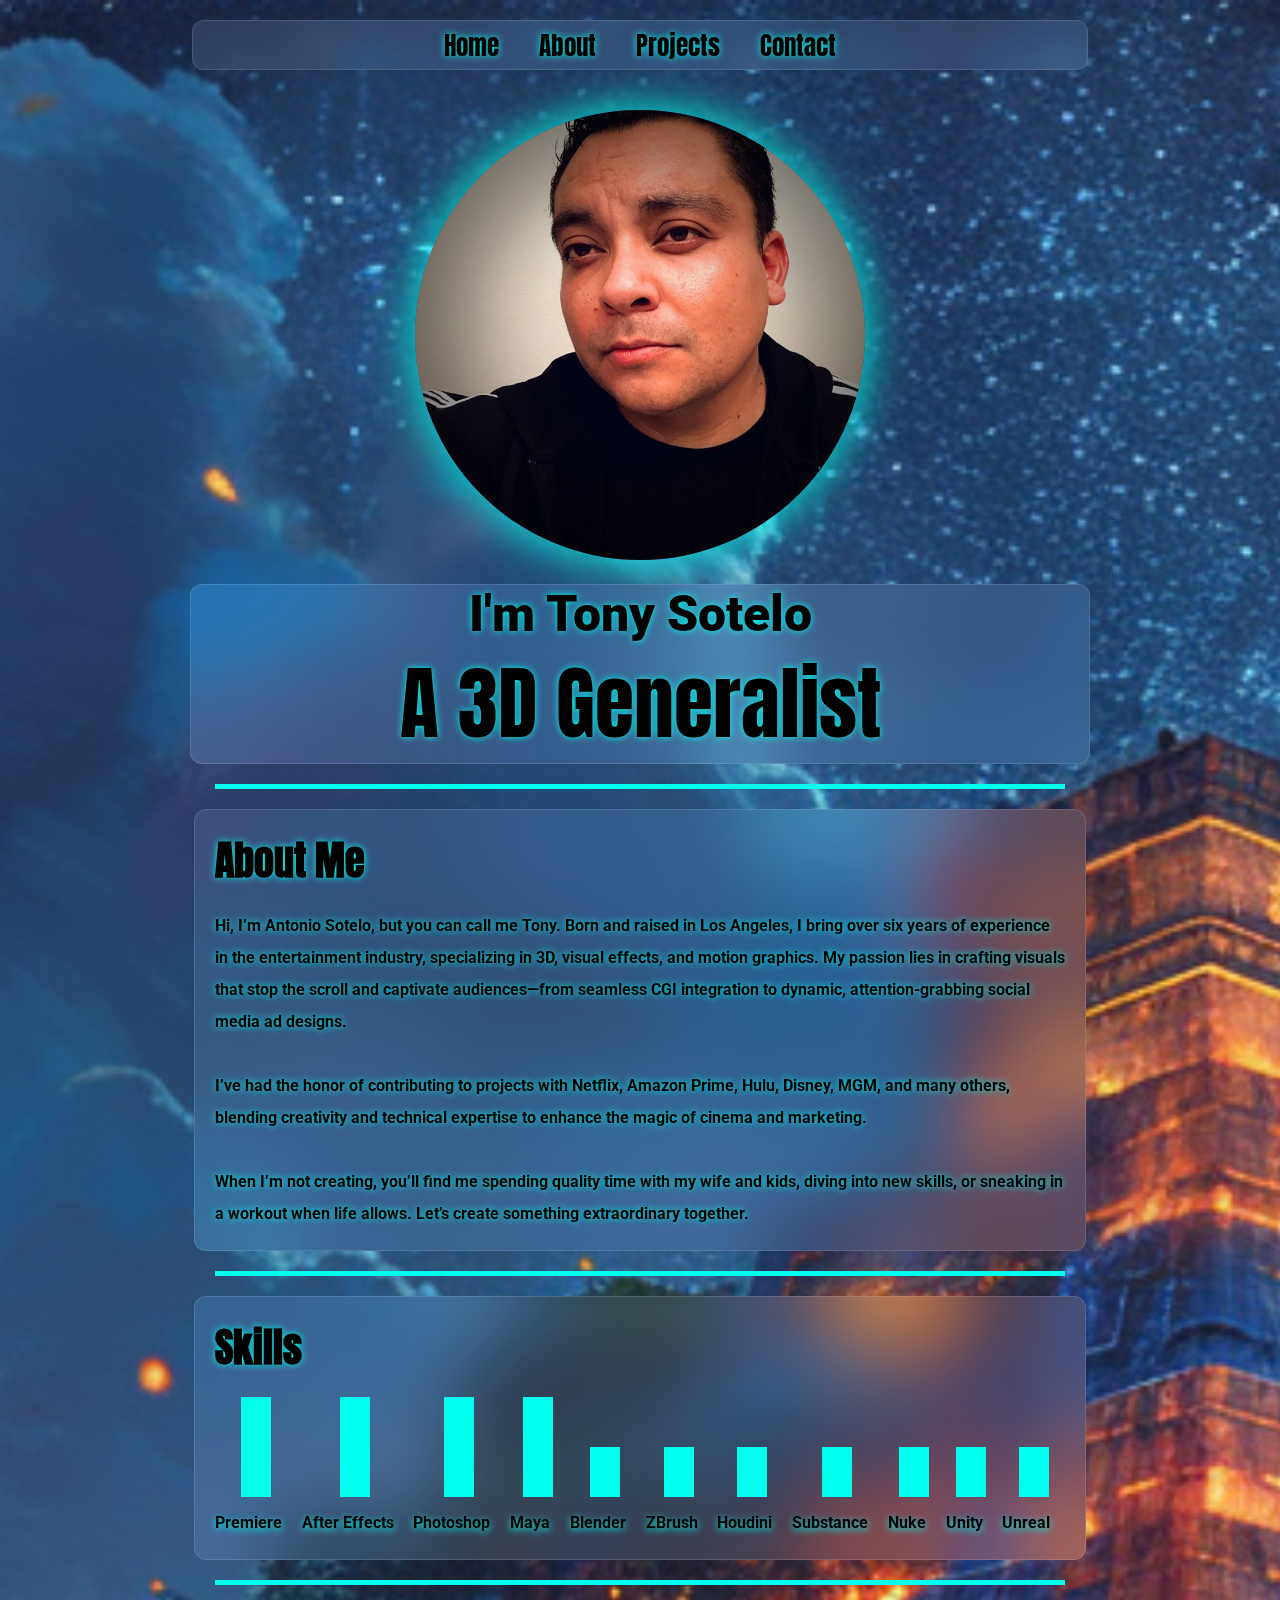
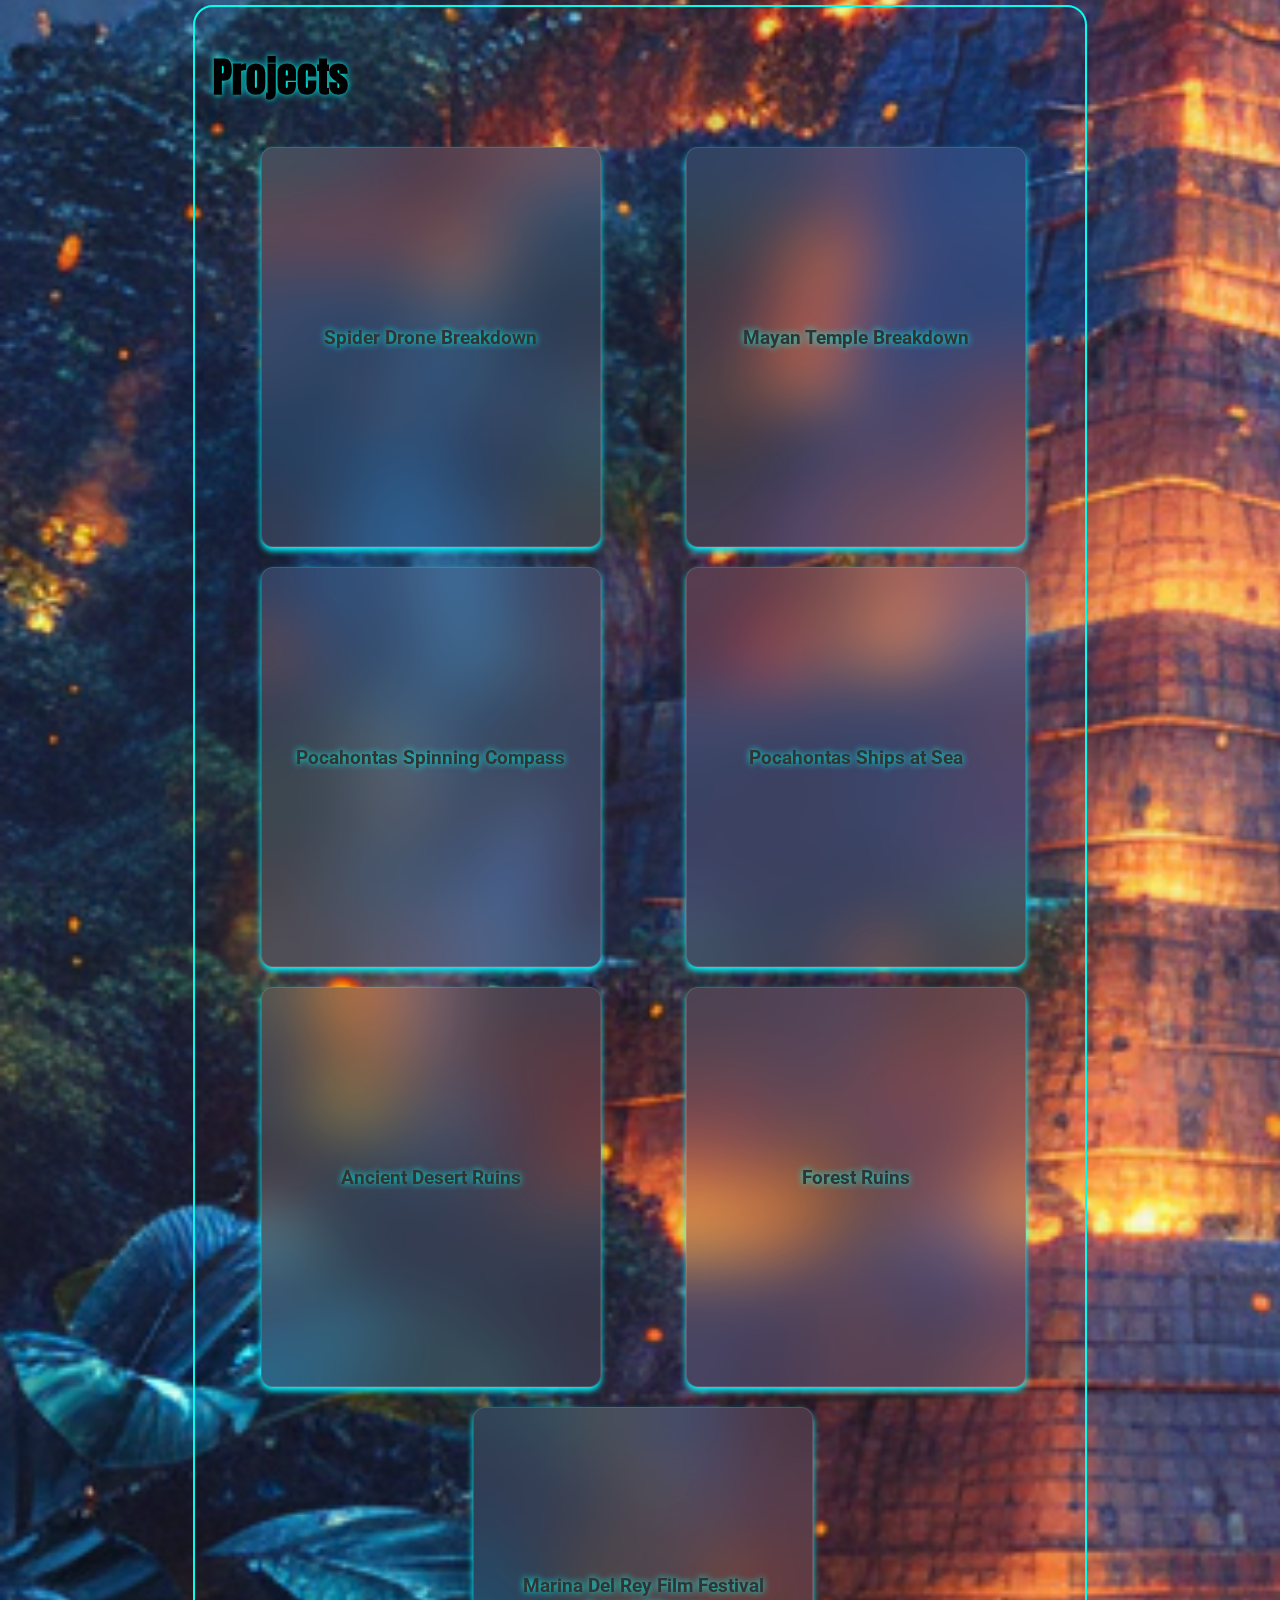
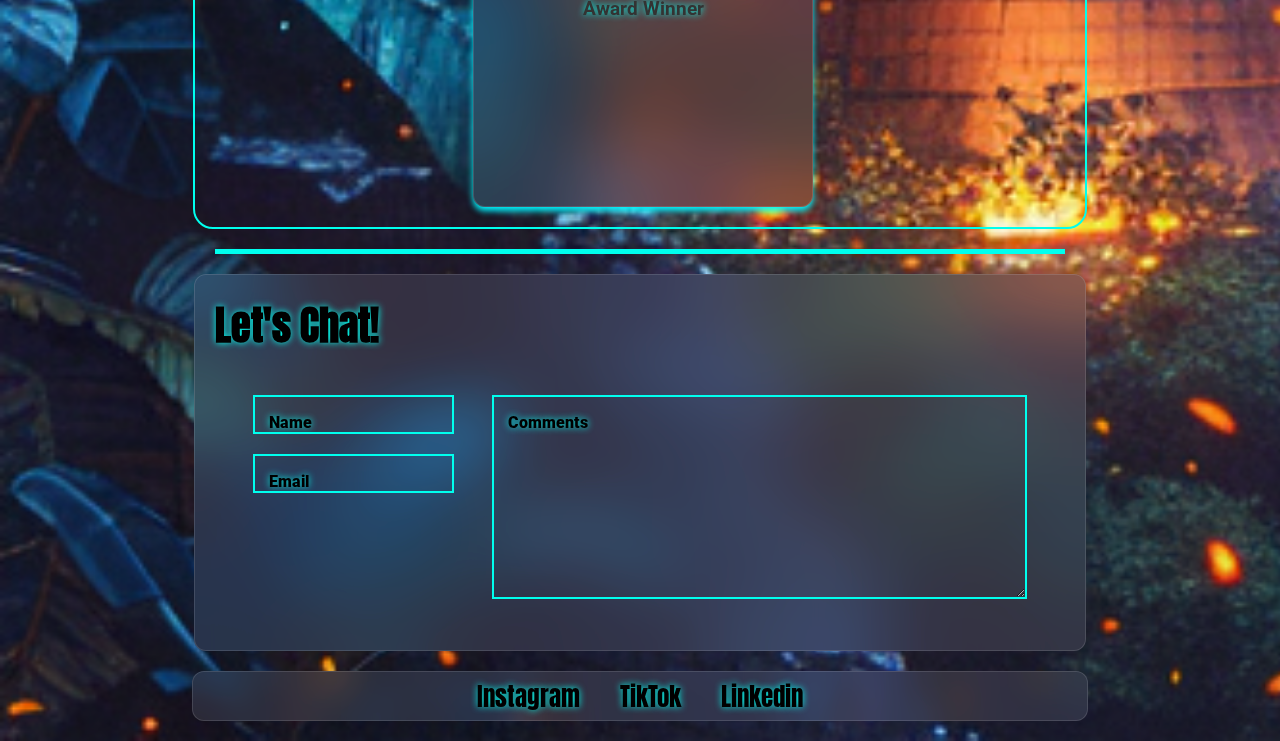
<file: index.html>
<!DOCTYPE html>
<html lang="en">
<head>
    <meta charset="UTF-8">
    <meta name="viewport" content="width=device-width, initial-scale=1.0">
    <link rel="stylesheet" href="/styles/stylesheet.css">
    <title>Home</title>
</head>
<body>

    <header>
        <nav class="header_nav_container">
            <a href="#/">Home</a>
            <a href="#about">About</a>
            <a href="#projects">Projects</a>
            <a href="#contact">Contact</a>
        </nav>
    </header>

    <main>

        <section>
            <img class="profile_pic" src="/images/profile_pic.jpg" alt="profile picture">
        </section>

        <section class="intro">
            <div class="name">I'm Tony Sotelo</div>
            <div class="role">A 3D Generalist</div>
        </section>

        <span class="hr"></span>
        

        <section class="about_me_section">
            <h2 id="about">About Me</h2>
            
            <p>
                Hi, I’m Antonio Sotelo, but you can call me Tony. Born and raised in Los Angeles, I bring over six years of experience in the entertainment industry, specializing in 3D, visual effects, and motion graphics. My passion lies in crafting visuals that stop the scroll and captivate audiences—from seamless CGI integration to dynamic, attention-grabbing social media ad designs.
                <br><br>

                I’ve had the honor of contributing to projects with Netflix, Amazon Prime, Hulu, Disney, MGM, and many others, blending creativity and technical expertise to enhance the magic of cinema and marketing.  
                <br><br>

                When I’m not creating, you’ll find me spending quality time with my wife and kids, diving into new skills, or sneaking in a workout when life allows. Let’s create something extraordinary together.
            </p>
        </section>

        <span class="hr"></span>

        <section class="skills_section">
            <h2>Skills</h2>

            <aside class="skills">
                <div class="skill_premiere"></div>
                <div class="skill_after_effects"></div>
                <div class="skill_photoshop"></div>
                <div class="skill_maya"></div>
                <div class="skill_blender"></div>
                <div class="skill_zbrush"></div>
                <div class="skill_houdini"></div>
                <div class="skill_substance"></div>
                <div class="skill_nuke"></div>
                <div class="skill_unity"></div>
                <div class="skill_unreal"></div>
                <div>Premiere</div>
                <div>After Effects</div>
                <div>Photoshop</div>
                <div>Maya</div>
                <div>Blender</div>
                <div>ZBrush</div>
                <div>Houdini</div>
                <div>Substance</div>
                <div>Nuke</div>
                <div>Unity</div>
                <div>Unreal</div>
            </aside>
        </section>

        <span class="hr"></span>

        <section class="main_projects_container">
            <section class="projects_section">
                <h2 class="projects_h2" id="projects">Projects</h2>
                <section class="project_container1">
                    <div class="card">
                        <div class="card_side card_side_front">
                            <div>Spider Drone Breakdown</div>
                        </div>
                        <div class="card_side card_side_back">
                            <div>
                                <blockquote class="instagram-media" 
                                    data-instgrm-permalink="https://www.instagram.com/p/B6p6MWzAuJU/?utm_source=ig_embed&amp;utm_campaign=loading" 
                                    data-instgrm-version="14"
                                    style="background:#00ffee; border:0; border-radius:3px; box-shadow:0 0 1px 0 rgba(0,0,0,0.5),0 1px 10px 0 rgba(0,0,0,0.15); margin: 1px; max-width:540px; padding:0;">
                                </blockquote>
                                <script async src="//www.instagram.com/embed.js"></script>
                            </div>
                        </div>
                    </div>
    
                    <div class="card">
                        <div class="card_side card_side_front">
                            <div>Mayan Temple Breakdown</div>
                        </div>
                        <div class="card_side card_side_back">
                            <div>
                                <blockquote class="instagram-media"
                                    data-instgrm-permalink="https://www.instagram.com/p/CCVB6GOJaf7/?utm_source=ig_embed&amp;utm_campaign=loading" 
                                    data-instgrm-version="14" 
                                    style="max-width: 540px; margin: auto; border: 0; background: #fff; border-radius: 3px;">
                                </blockquote>
                                <script async src="//www.instagram.com/embed.js"></script>
                            </div>
                        </div>
                    </div>
                </section>
    
                <section class="projects_container2">
                    <div class="card">
                        <div class="card_side card_side_front">
                            <div>Pocahontas Spinning Compass</div>
                        </div>
                        <div class="card_side card_side_back">
                            <div style="width: auto; height: 400px; overflow: hidden;">
                                <blockquote class="instagram-media" 
                                    data-instgrm-permalink="https://www.instagram.com/tv/CedTbOqgM6n/" 
                                    data-instgrm-version="14" 
                                    style="background:#FFF; border:0; margin: 1px; max-width:540px; width:calc(100% - 2px);">
                                </blockquote>
                                <script async src="//www.instagram.com/embed.js"></script>
                            </div>
                        </div>
                    </div>
        
                    <div class="card">
                        <div class="card_side card_side_front">
                            <div>Pocahontas Ships at Sea</div>
                        </div>
                        <div class="card_side card_side_back">
                            <div style="width: auto; height: 400px; overflow: hidden;">
                                <blockquote class="instagram-media" 
                                    data-instgrm-permalink="https://www.instagram.com/reel/Cqv4uWdAVbs/" 
                                    style="margin: 1px; max-width: 540px; padding: 0; width: 100%;">
                                </blockquote>
                                <script async src="//www.instagram.com/embed.js"></script>
                            </div>
                        </div>
                    </div>
                </section>
    
                <section class="projects_container3">
                    <div class="card">
                        <div class="card_side card_side_front">
                            <div>Ancient Desert Ruins</div>
                        </div>
                        <div class="card_side card_side_back">
                            <div style="width: auto; height: 400px; overflow: hidden;">
                                <blockquote class="instagram-media" 
                                    data-instgrm-permalink="https://www.instagram.com/p/CqK4igErkMb/" 
                                    data-instgrm-version="14" style="background:#FFF; border:0; border-radius:3px; box-shadow:0 0 1px rgba(0,0,0,0.5),0 1px 10px rgba(0,0,0,0.15); margin:1px; max-width:540px; min-width:326px; padding:0; width:calc(100% - 2px);">
                                  </blockquote>
                                  <script async src="//www.instagram.com/embed.js"></script>
                            </div>
                        </div>
                    </div>
        
                    <div class="card">
                        <div class="card_side card_side_front">
                            <div>Forest Ruins</div>
                        </div>
                        <div class="card_side card_side_back">
                            <div style="width: auto; height: 400px; overflow: hidden;">
                                <blockquote class="instagram-media" 
                                    data-instgrm-permalink="https://www.instagram.com/reel/CofmM27AiE4/" 
                                    data-instgrm-version="14" style="background:#FFF; border:0; border-radius:3px; box-shadow:0 0 1px rgba(0,0,0,0.5), 0 1px 10px rgba(0,0,0,0.15); margin: 1px; max-width:540px; min-width:326px; padding:0; width:99.375%;">
                                  </blockquote>
                                  <script async src="//www.instagram.com/embed.js"></script>
                            </div>
                        </div>
                    </div>
                </section>
    
                <section class="projects_container4">
                    <div class="card">
                        <div class="card_side card_side_front">
                            <div>Marina Del Rey Film Festival Award Winner</div>
                        </div>
    
                        <div class="card_side card_side_back">
                            <div style="width: auto; height: 400px; overflow: hidden;">
                                <blockquote class="instagram-media" 
                                    data-instgrm-permalink="https://www.instagram.com/p/CRvr0VpjQ9H/?utm_source=ig_embed&amp;utm_campaign=loading" 
                                    data-instgrm-version="14" style=" background:#FFF; border:0; border-radius:3px; box-shadow:0 0 1px 0 rgba(0,0,0,0.5),0 1px 10px 0 rgba(0,0,0,0.15); margin: 1px; max-width:540px; min-width:326px; padding:0; width:99.375%; width:-webkit-calc(100% - 2px); width:calc(100% - 2px);">
                                </blockquote>
                                <script async src="//www.instagram.com/embed.js"></script>
                            </div>
                        </div>
                    </div>
                </section>
            </section>
        </section>


        <span class="hr"></span>

        <section class="chat_section">
            <h2 id="contact">Let's Chat!</h2>

            <section class="inner_chat_inputs">
                <section class="left_section">
                    <div class="field">
                        <input type="text" id="name" name="name" placeholder="Username">
                        <label for="name">Name</label>
                    </div>
    
                    <div class="field">
                        <input type="email" id="email" name="email" placeholder="Useremail">
                        <label for="email">Email</label>
                    </div>
                </section>

                <section class="right_section">
                    <div class="field">
                        <label for="comments">Comments</label>
                        <textarea name="comments" id="comments" cols="62" rows="12" placeholder="Comments"></textarea>
                    </div>
                </section>
            </section>
        </section>
    </main>

    <footer>
        <nav class="footer_nav_container">
            <a href="https://www.instagram.com/" target="_blank">Instagram</a>
            <a href="https://www.tiktok.com/" target="_blank">TikTok</a>
            <a href="https://www.linkedin.com/" target="_blank">Linkedin</a>
        </nav>
    </footer>
    
</body>
</html>
</file>
<file: styles/stylesheet.css>
@import url('https://fonts.googleapis.com/css2?family=Anton&family=Roboto:ital,wght@0,100;0,300;0,400;0,500;0,700;0,900;1,100;1,300;1,400;1,500;1,700;1,900&display=swap');

/* font-family: "Anton", serif; */
/* font-family: "Roboto", serif; */

* {
    margin: 0;
    padding: 0;
    box-sizing: border-box;
}

body {
    display: grid;
    grid-template-rows: auto 1fr auto;
    background-image: url(/images/bg.png);
    background-size:cover;
    background-repeat: no-repeat;
}

main {
    display: flex;
    flex-direction: column;
    justify-content: space-evenly;
    align-items: center;
}

.header_nav_container, .footer_nav_container {
    display: flex;
    justify-content: center;
    align-items: center;
    margin: 20px 15%;
    height: 50px;
    font-size: 25px;
    font-family: "Anton", serif;
    border-radius: 12px;
    background: #ffffff1a;
    border: 1px solid #ffffff20;
    backdrop-filter: blur(16px) saturate(120%);
}

.header_nav_container a, .footer_nav_container a{
    text-decoration: none;
    margin: 0px 20px;
    color: black;
    text-shadow: #00ffee 0px 0px 7px;
}

.profile_pic {
    border-radius: 50%;
    width: 450px;
    margin: 20px 0px;
    box-shadow: 0px 0px 50px;
    color: #00ffee;
}

.intro {
    text-align: center;
    width: 900px;
    padding: 0px 20px;
    border-radius: 12px;
    background: #ffffff1a;
    border: 1px solid #ffffff20;
    backdrop-filter: blur(35px) saturate(120%);
}

.name {
    font-family: "Roboto", serif;
    text-align: center;
    font-size: 50px;
    font-weight: 900;
    color: black;
    text-shadow: #00ffee 0px 0px 7px;
}

.role {
    font-family: "Anton", serif;
    font-size: 80px;
    color: black;
    text-shadow: #00ffee 0px 0px 7px;
}

.hr {
    width: 850px;
    height: 5px;
    margin: 20px;
    background-color: #00ffee;
}

.about_me_section, .skills_section, .chat_section {
    color: black;
    border-radius: 12px;
    background: #ffffff1a;
    border: 1px solid #ffffff20;
    backdrop-filter: blur(35px) saturate(120%);
    padding: 0px 20px 20px 20px;
    text-shadow: #00ffee 0px 0px 7px;
}

h2 {
    font-size: 40px;
    font-family: "Anton", serif;
    margin: 20px 0px;
    text-shadow: #00ffee 0px 0px 7px;
}

p, .skills, .inner_chat_inputs {
    font-family: "Roboto", serif;
    font-weight: 700;
    line-height: 2rem;
    width: 850px;
}

.skills {
    display: grid;
    grid-template-columns: repeat(11, auto);
    column-gap: 5px;
    row-gap: 10px;
    grid-template-rows: 100px auto;
    width: 850px;
    text-shadow: #00ffee 0px 2px 7px;
}

.skill_premiere, .skill_after_effects, .skill_photoshop, .skill_maya {
    width: 30px;
    height: 100%;
    align-self: end;
    justify-self: center;
    background-color: #00ffee;
}

.skill_blender, .skill_zbrush, .skill_houdini, .skill_substance, .skill_nuke, .skill_unity, .skill_unreal {
    width: 30px;
    height: 50%;
    align-self: end;
    justify-self: center;
    background-color: #00ffee;
}

.projects_section {
    display: flex;
    flex-direction: column;
    align-items: center;
    gap: 20px;
    width: 850px;
}

.main_projects_container {
    border: #00ffee 2px solid;
    padding: 20px 20px;
    border-radius: 20px;
}

.project_container1, .projects_container2, .projects_container3 {
    display: flex;
    justify-content:space-around;
    width: 100%;
}

.projects_h2 {
    position: relative;
    right: 360px;
}

.card {
    width: 34px;
    height: 400px;
    perspective: 1000px;
    position: relative;
    right: 150px;
    font-family: "Roboto", serif;
    text-align: center;
}

.card_side {
    width: 1000%;
    height: 100%;
    position: absolute;
    backface-visibility: hidden;
    transition: transform 0.6s ease-in-out;
    display: flex;
    align-items: center;
    justify-content: center;
    border-radius: 10px;
    box-shadow: 0 4px 6px rgb(0, 247, 255);
}

.card_side_front {
    color: #333;
    font-size: 1.2em;
    font-weight: bolder;
    border-radius: 12px;
    background: #ffffff1a;
    border: 1px solid #ffffff20;
    backdrop-filter: blur(35px) saturate(120%);
    padding: 0px 20px 20px 20px;
    text-shadow: #00ffee 0px 0px 7px;
}

.card_side_back {
    background: #fff;
    transform: rotateY(180deg);
    color: #333;
    padding: 10px;
}

.card:hover .card_side_front {
    transform: rotateY(180deg);
}

.card:hover .card_side_back {
    transform: rotateY(0deg);
}

.field {
    position: relative;
}

input::placeholder, textarea::placeholder {
    color: black;
    opacity: .7;
}

.field input, .field textarea {
    color: #00ffee;
    background: none;
    padding: 0.625rem;
    border: 2px solid #00ffee;
}

.field label {
    position: absolute;
    top: 0;
    left: 0;
    translate: 0.625rem 0.625rem;
    font-weight: 900;
    padding-inline: 0.25rem;
    border: 2px solid transparent;
    pointer-events: none;
    transition: translate 250ms, background-color 250ms, border-color 250ms;
}

.field:focus-within label, .field:not(:has(:placeholder-shown)) label{
    translate: 0.325rem -1rem;
    border: #00ffee;
    color: #00ffee;
}

.field ::placeholder {
    color: transparent;
}

.inner_chat_inputs div {
    margin: 20px 0px;
}

.inner_chat_inputs {
    display: flex;
    justify-content: space-evenly;
}
</file>
